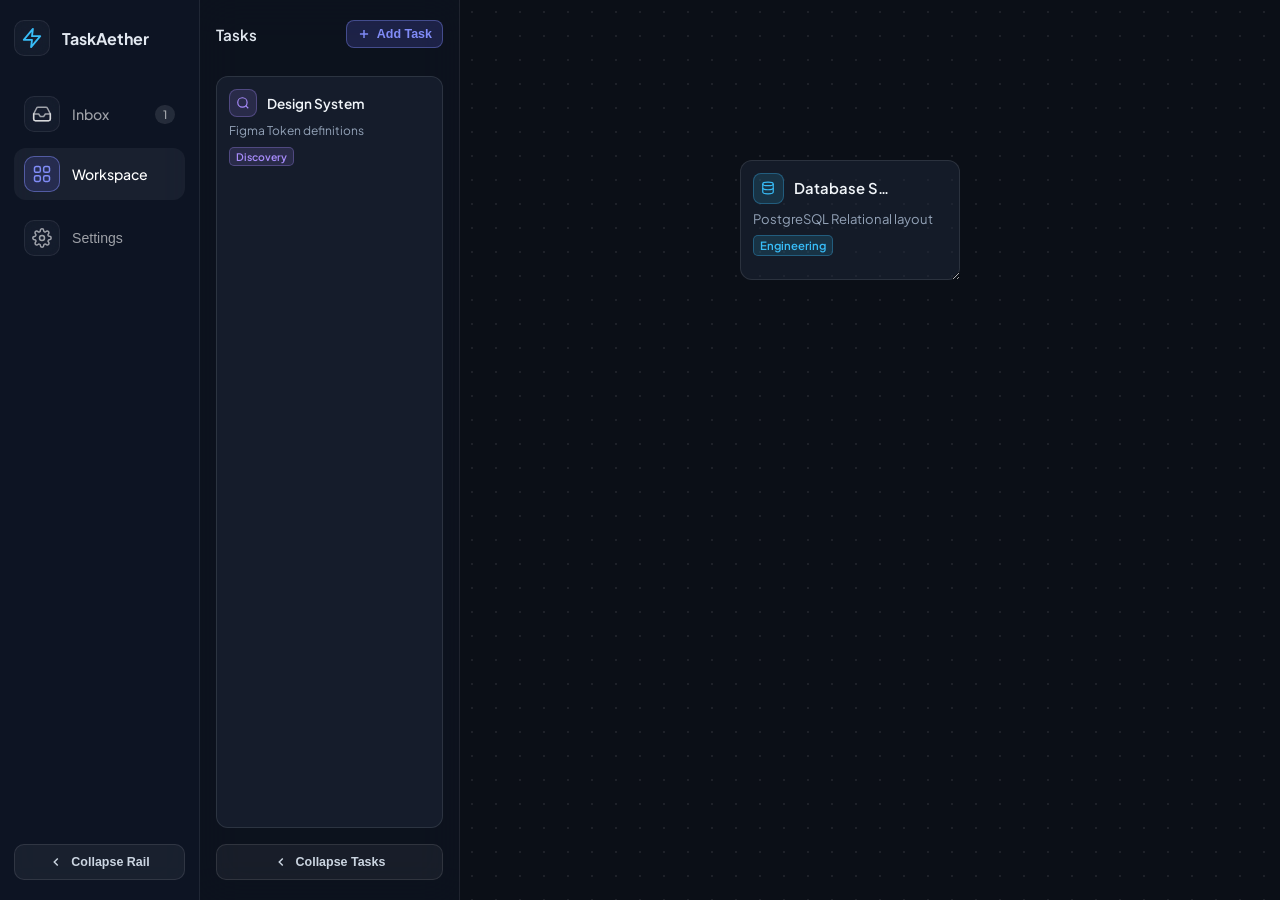
<file: index.html>
<!DOCTYPE html>
<html lang="en">
<head>
    <meta charset="UTF-8">
    <meta name="viewport" content="width=device-width, initial-scale=1.0">
    <title>TaskAether - Task Flow & Workspace</title>
    <link rel="preconnect" href="https://fonts.googleapis.com">
    <link rel="preconnect" href="https://fonts.gstatic.com" crossorigin>
    <link href="https://fonts.googleapis.com/css2?family=Plus+Jakarta+Sans:wght@400;500;600;700&family=Inter:wght@400;600&family=Courier+Prime&family=Georgia&family=Impact&display=swap" rel="stylesheet">
    <link rel="stylesheet" href="workspace.css">
</head>
<body>
    <div class="workspace-layout" id="workspace-layout">
        <!-- Navigation Rail Sidebar -->
        <aside class="sidebar left-rail" id="rail-sidebar">
            <div class="rail-menu">
                <div class="logo">
                    <div class="glass-icon brand-logo">
                        <svg width="22" height="22" viewBox="0 0 24 24" fill="none"><path d="M13 2L3 14h9l-1 8 10-12h-9l1-8z" stroke="#38bdf8" stroke-width="2" stroke-linecap="round" stroke-linejoin="round"/></svg>
                    </div>
                    <span class="sidebar-text logo-text">TaskAether</span>
                </div>
                
                <a href="index.html" class="rail-item" title="Inbox">
                    <div class="glass-icon">
                        <svg width="20" height="20" viewBox="0 0 24 24" fill="none" stroke="currentColor" stroke-width="1.8"><path d="M22 12h-6l-2 3h-4l-2-3H2v6a2 2 0 002 2h16a2 2 0 002-2v-6z"/><path d="M5.45 5.11L2 12v6a2 2 0 002 2h16a2 2 0 002-2v-6l-3.45-6.89A2 2 0 0016.76 4H7.24a2 2 0 00-1.79 1.11z"/></svg>
                    </div>
                    <span class="sidebar-text">Inbox</span>
                    <span class="rail-badge sidebar-text" id="inbox-count-badge">0</span>
                </a>
                
                <a href="#" class="rail-item active" title="Workspace">
                    <div class="glass-icon">
                        <svg width="20" height="20" viewBox="0 0 24 24" fill="none" stroke="currentColor" stroke-width="1.8"><rect x="3" y="3" width="7" height="7" rx="2"/><rect x="14" y="3" width="7" height="7" rx="2"/><rect x="14" y="14" width="7" height="7" rx="2"/><rect x="3" y="14" width="7" height="7" rx="2"/></svg>
                    </div>
                    <span class="sidebar-text">Workspace</span>
                </a>

                <!-- Rail Settings Menu Item Directly Below Workspace -->
                <div class="rail-settings-wrapper">
                    <button class="rail-item settings-btn" id="rail-settings-btn" title="Settings">
                        <div class="glass-icon">
                            <svg width="20" height="20" viewBox="0 0 24 24" fill="none" stroke="currentColor" stroke-width="1.8"><circle cx="12" cy="12" r="3"/><path d="M19.4 15a1.65 1.65 0 0 0 .33 1.82l.06.06a2 2 0 0 1 0 2.83 2 2 0 0 1-2.83 0l-.06-.06a1.65 1.65 0 0 0-1.82-.33 1.65 1.65 0 0 0-1 1.51V21a2 2 0 0 1-2 2 2 2 0 0 1-2-2v-.09A1.65 1.65 0 0 0 9 19.4a1.65 1.65 0 0 0-1.82.33l-.06.06a2 2 0 0 1-2.83 0 2 2 0 0 1 0-2.83l.06-.06a1.65 1.65 0 0 0 .33-1.82 1.65 1.65 0 0 0-1.51-1H3a2 2 0 0 1-2-2 2 2 0 0 1 2-2h.09A1.65 1.65 0 0 0 4.6 9a1.65 1.65 0 0 0-.33-1.82l-.06-.06a2 2 0 0 1 0-2.83 2 2 0 0 1 2.83 0l.06.06a1.65 1.65 0 0 0 1.82.33H9a1.65 1.65 0 0 0 1-1.51V3a2 2 0 0 1 2-2 2 2 0 0 1 2 2v.09a1.65 1.65 0 0 0 1 1.51 1.65 1.65 0 0 0 1.82-.33l.06-.06a2 2 0 0 1 2.83 0 2 2 0 0 1 0 2.83l-.06.06a1.65 1.65 0 0 0-.33 1.82V9a1.65 1.65 0 0 0 1.51 1H21a2 2 0 0 1 2 2 2 2 0 0 1-2 2h-.09a1.65 1.65 0 0 0-1.51 1z"/></svg>
                        </div>
                        <span class="sidebar-text">Settings</span>
                    </button>

                    <div class="settings-dropdown-menu" id="settings-dropdown-menu">
                        <div class="menu-header-title">Settings</div>
                        <button class="settings-opt-btn" id="opt-display-mode">
                            <svg width="15" height="15" viewBox="0 0 24 24" fill="none" stroke="currentColor" stroke-width="2"><rect x="2" y="3" width="20" height="14" rx="2" ry="2"/><line x1="8" y1="21" x2="16" y2="21"/><line x1="12" y1="17" x2="12" y2="21"/></svg>
                            <span>Display Mode</span>
                        </button>
                        <button class="settings-opt-btn" id="opt-theme">
                            <svg width="15" height="15" viewBox="0 0 24 24" fill="none" stroke="currentColor" stroke-width="2"><circle cx="12" cy="12" r="5"/><line x1="12" y1="1" x2="12" y2="3"/><line x1="12" y1="21" x2="12" y2="23"/><line x1="4.22" y1="4.22" x2="5.64" y2="5.64"/><line x1="18.36" y1="18.36" x2="19.78" y2="19.78"/><line x1="1" y1="12" x2="3" y2="12"/><line x1="21" y1="12" x2="23" y2="12"/><line x1="4.22" y1="19.78" x2="5.64" y2="18.36"/><line x1="18.36" y1="5.64" x2="19.78" y2="4.22"/></svg>
                            <span>Theme</span>
                        </button>
                        <div class="menu-divider"></div>
                        <button class="settings-opt-btn danger" id="opt-signout">
                            <svg width="15" height="15" viewBox="0 0 24 24" fill="none" stroke="currentColor" stroke-width="2"><path d="M9 21H5a2 2 0 0 1-2-2V5a2 2 0 0 1 2-2h4"/><polyline points="16 17 21 12 16 7"/><line x1="21" y1="12" x2="9" y2="12"/></svg>
                            <span>Sign Out</span>
                        </button>
                    </div>
                </div>
            </div>

            <!-- Bottom Collapse Button -->
            <button class="sidebar-collapse-btn bottom-btn" id="toggle-rail-btn" title="Collapse TaskAether Rail">
                <svg width="14" height="14" viewBox="0 0 24 24" fill="none" stroke="currentColor" stroke-width="2.5"><polyline points="15 18 9 12 15 6"/></svg>
                <span class="collapse-btn-text">Collapse Rail</span>
            </button>
            <div class="sidebar-resizer" data-sidebar="rail-sidebar"></div>
        </aside>

        <!-- Tasks Sidebar -->
        <section class="sidebar inbox-panel" id="inbox-sidebar">
            <div class="panel-header">
                <h2>Tasks</h2>
                <button class="add-task-btn" id="open-add-task-btn">
                    <svg width="14" height="14" viewBox="0 0 24 24" fill="none" stroke="currentColor" stroke-width="2.5"><line x1="12" y1="5" x2="12" y2="19"/><line x1="5" y1="12" x2="19" y2="12"/></svg>
                    <span>Add Task</span>
                </button>
            </div>
            
            <div class="task-list" id="inbox-task-list"></div>

            <!-- Bottom Collapse Button -->
            <button class="sidebar-collapse-btn bottom-btn" id="toggle-inbox-btn" title="Collapse Tasks">
                <svg width="14" height="14" viewBox="0 0 24 24" fill="none" stroke="currentColor" stroke-width="2.5"><polyline points="15 18 9 12 15 6"/></svg>
                <span class="collapse-btn-text">Collapse Tasks</span>
            </button>
            <div class="sidebar-resizer" data-sidebar="inbox-sidebar"></div>
        </section>

        <!-- Auto-Hiding Left Edge Uncollapse Zone -->
        <div class="left-uncollapse-zone" id="left-uncollapse-zone">
            <div class="uncollapse-buttons-stack">
                <button class="pull-sidebar-btn hidden" id="uncollapse-inbox-btn" title="Pull Tasks">
                    <svg width="16" height="16" viewBox="0 0 24 24" fill="none" stroke="currentColor" stroke-width="2.5"><polyline points="9 18 15 12 9 6"/></svg>
                    <span>Tasks</span>
                </button>
                <button class="pull-sidebar-btn hidden" id="uncollapse-rail-btn" title="Pull TaskAether Rail">
                    <svg width="16" height="16" viewBox="0 0 24 24" fill="none" stroke="currentColor" stroke-width="2.5"><polyline points="9 18 15 12 9 6"/></svg>
                    <span>TaskAether Rail</span>
                </button>
            </div>
        </div>

        <!-- Main Workspace Canvas Area -->
        <main class="canvas-area" id="canvas-container">
            <canvas id="freehand-canvas"></canvas>

            <svg id="connection-layer">
                <defs>
                    <marker id="arrow" viewBox="0 0 10 10" refX="7" refY="5" markerWidth="6" markerHeight="6" orient="auto-start-reverse">
                        <path d="M 0 0 L 10 5 L 0 10 z" fill="#818cf8"/>
                    </marker>
                </defs>
            </svg>

            <!-- Auto-Hiding Bottom Floating Control Toolbar -->
            <div class="bottom-toolbar-trigger-zone" id="bottom-toolbar-trigger-zone">
                <div class="bottom-toolbar" id="bottom-toolbar">
                    <button class="tool-btn active-mode" id="select-tool-btn" title="Select & Drag Mode">
                        <svg width="18" height="18" viewBox="0 0 24 24" fill="none" stroke="currentColor" stroke-width="2"><path d="M3 3l7 18 3-7 7-3L3 3z"/></svg>
                    </button>
                    <button class="tool-btn" id="pencil-tool-btn" title="Pencil / Freehand Draw">
                        <svg width="18" height="18" viewBox="0 0 24 24" fill="none" stroke="currentColor" stroke-width="2"><path d="M12 20h9"/><path d="M16.5 3.5a2.121 2.121 0 0 1 3 3L7 19l-4 1 1-4L16.5 3.5z"/></svg>
                    </button>
                    <button class="tool-btn" id="eraser-tool-btn" title="Eraser Tool">
                        <svg width="18" height="18" viewBox="0 0 24 24" fill="none" stroke="currentColor" stroke-width="2"><path d="M20 20H7L3 16C2 15 2 13 3 12L13 2C14 1 16 1 17 2L21 6C22 7 22 9 21 10L12 19L20 20Z"/><path d="M18 11l-5-5"/></svg>
                    </button>
                    
                    <div class="tool-group-wrapper">
                        <button class="tool-btn" id="text-tool-btn" title="Add Text Box">
                            <span style="font-weight:800; font-size:1.1rem; line-height:1;">T</span>
                        </button>
                        <select id="global-font-selector" class="font-dropdown-picker" title="Select Font Type">
                            <option value="'Plus Jakarta Sans', sans-serif">Jakarta Sans</option>
                            <option value="'Inter', sans-serif">Inter</option>
                            <option value="'Georgia', serif">Georgia</option>
                            <option value="'Courier Prime', monospace">Courier</option>
                            <option value="'Impact', sans-serif">Impact</option>
                        </select>
                    </div>
                    
                    <div class="shape-tool-wrapper">
                        <button class="tool-btn" id="shape-tool-btn" title="Choose Shapes Tool">
                            <svg width="18" height="18" viewBox="0 0 24 24" fill="none" stroke="currentColor" stroke-width="2"><rect x="3" y="3" width="7" height="7"/><circle cx="17.5" cy="6.5" r="3.5"/><path d="M3 21l7-10 7 10H3z"/></svg>
                        </button>
                        <div class="shapes-popup-menu" id="shapes-popup-menu">
                            <div class="menu-label">Draw Shape (Click & Drag Canvas)</div>
                            <div class="shape-options-grid">
                                <button class="shape-opt-btn selected" data-shape="rectangle" title="Rectangle">▭</button>
                                <button class="shape-opt-btn" data-shape="square" title="Square">▢</button>
                                <button class="shape-opt-btn" data-shape="triangle" title="Triangle">△</button>
                                <button class="shape-opt-btn" data-shape="line" title="Straight Line">╱</button>
                                <button class="shape-opt-btn" data-shape="curved-line" title="Curved Line">〜</button>
                            </div>
                            <div class="menu-label" style="margin-top: 8px;">Outline Color Spectrum</div>
                            <input type="color" id="shape-color-picker" class="spectrum-picker-btn" value="#38bdf8" />
                        </div>
                    </div>

                    <div class="toolbar-divider"></div>
                    <button class="tool-btn" id="quick-add-card-btn" title="Create New Task">
                        <svg width="18" height="18" viewBox="0 0 24 24" fill="none" stroke="currentColor" stroke-width="2"><line x1="12" y1="5" x2="12" y2="19"/><line x1="5" y1="12" x2="19" y2="12"/></svg>
                    </button>
                    <button class="tool-btn danger" id="delete-selected-btn" title="Delete Selected Entity">
                        <svg width="18" height="18" viewBox="0 0 24 24" fill="none" stroke="currentColor" stroke-width="2"><polyline points="3 6 5 6 21 6"/><path d="M19 6v14a2 2 0 0 1-2 2H7a2 2 0 0 1-2-2V6m3 0V4a2 2 0 0 1 2-2h4a2 2 0 0 1 2 2v2"/></svg>
                    </button>
                </div>
            </div>
        </main>
    </div>

    <!-- Arrow Context Menu -->
    <div id="arrow-color-context" class="context-color-menu">
        <label>Arrow Color Spectrum</label>
        <div class="color-palette-row">
            <button class="color-dot" data-color="#818cf8" style="background:#818cf8;"></button>
            <button class="color-dot" data-color="#38bdf8" style="background:#38bdf8;"></button>
            <button class="color-dot" data-color="#4ade80" style="background:#4ade80;"></button>
            <button class="color-dot" data-color="#facc15" style="background:#facc15;"></button>
            <button class="color-dot" data-color="#f43f5e" style="background:#f43f5e;"></button>
        </div>
        <input type="color" id="arrow-custom-color" class="spectrum-picker-btn" value="#818cf8" title="Custom Spectrum Color">
    </div>

    <!-- Glassmorphic Modal -->
    <div class="modal-backdrop" id="task-modal-backdrop">
        <div class="glass-modal">
            <div class="modal-header">
                <h3 id="modal-heading">Create Task</h3>
                <button class="modal-close-btn" id="close-modal-btn">&times;</button>
            </div>
            
            <div class="modal-body">
                <form class="modal-form" id="task-editor-form" onsubmit="return false;">
                    <div class="form-group">
                        <label>Task Name (Optional)</label>
                        <input type="text" id="task-input-title" placeholder="e.g. Build authentication system" />
                    </div>

                    <div class="form-row">
                        <div class="form-group">
                            <label>Icon</label>
                            <div class="icon-picker-grid" id="icon-picker"></div>
                        </div>

                        <div class="form-group">
                            <label>Accent Spectrum Color</label>
                            <div class="spectrum-picker-container">
                                <input type="color" id="task-spectrum-color" class="spectrum-picker-btn" value="#a78bfa" />
                                <span class="spectrum-hex-label" id="spectrum-hex-label">#a78bfa</span>
                            </div>
                        </div>
                    </div>

                    <div class="form-row">
                        <div class="form-group">
                            <label>Tag Label (Optional)</label>
                            <input type="text" id="task-input-label" placeholder="e.g. Engineering, Discovery" />
                        </div>
                        <div class="form-group">
                            <label>Due Date / Timeline (Text Field)</label>
                            <input type="text" id="task-input-date" placeholder="e.g. Tomorrow, Oct 24, ASAP" />
                        </div>
                    </div>

                    <div class="form-group">
                        <label>Notes / Description (Optional)</label>
                        <textarea id="task-input-notes" rows="2" placeholder="Implementation details..."></textarea>
                    </div>

                    <div class="form-group">
                        <label>Comments</label>
                        <div class="comments-list" id="task-comments-list"></div>
                        <div class="comment-input-row">
                            <input type="text" id="task-input-comment" placeholder="Add a comment..." />
                            <button type="button" class="btn-secondary" id="add-comment-btn">Add</button>
                        </div>
                    </div>
                </form>

                <div class="preview-section">
                    <label class="preview-label">Live Preview</label>
                    <div class="preview-card-container">
                        <div class="task-card-element" id="live-card-preview">
                            <div class="card-header">
                                <div class="card-icon-box" id="preview-icon-box">
                                    <span id="preview-icon-svg"></span>
                                </div>
                                <span class="card-title-text" id="preview-title">Task Title</span>
                            </div>
                            <p class="card-notes-text" id="preview-notes">Notes preview will show here...</p>
                            <div class="card-footer-meta">
                                <span class="card-tag-pill" id="preview-tag">Label</span>
                                <span class="card-date-pill" id="preview-date"></span>
                            </div>
                        </div>
                    </div>
                </div>
            </div>

            <div class="modal-footer">
                <button class="btn-secondary" id="cancel-modal-btn">Cancel</button>
                <button class="btn-primary" id="save-task-btn">Save Task</button>
            </div>
        </div>
    </div>

    <script src="workspace.js"></script>
</body>
</html>
</file>
<file: workspace.css>
* {
    margin: 0;
    padding: 0;
    box-sizing: border-box;
}

html, body {
    width: 100vw;
    height: 100vh;
    overflow: hidden !important;
    background: #0b0f17;
    color: #e2e8f0;
    font-family: 'Plus Jakarta Sans', sans-serif;
}

.workspace-layout {
    display: flex;
    height: 100vh;
    width: 100vw;
    overflow: hidden;
}

/* Glassmorphic UI Tokens */
.glass-icon {
    width: 36px;
    height: 36px;
    border-radius: 10px;
    background: rgba(255, 255, 255, 0.03);
    border: 1px solid rgba(255, 255, 255, 0.08);
    backdrop-filter: blur(8px);
    display: flex;
    align-items: center;
    justify-content: center;
    flex-shrink: 0;
}

/* Sidebars Layout & Performance */
.sidebar {
    position: relative;
    height: 100%;
    user-select: none;
    flex-shrink: 0;
    display: flex;
    flex-direction: column;
    justify-content: space-between;
    transition: width 0.3s cubic-bezier(0.16, 1, 0.3, 1), padding 0.3s ease;
    will-change: width, padding;
}

.sidebar.collapsed {
    width: 0 !important;
    min-width: 0 !important;
    padding: 0 !important;
    overflow: hidden !important;
    border: none !important;
}

/* Bottom Collapse Buttons */
.sidebar-collapse-btn.bottom-btn {
    margin-top: auto;
    width: 100%;
    height: 36px;
    border-radius: 10px;
    background: rgba(255, 255, 255, 0.05);
    border: 1px solid rgba(255, 255, 255, 0.1);
    color: #cbd5e1;
    display: flex;
    align-items: center;
    justify-content: center;
    gap: 8px;
    font-size: 0.78rem;
    font-weight: 600;
    cursor: pointer;
    transition: all 0.2s ease;
}

.sidebar-collapse-btn.bottom-btn:hover {
    background: rgba(255, 255, 255, 0.15);
    color: #fff;
}

/* Rail Settings Menu */
.rail-settings-wrapper {
    position: relative;
    margin-top: 4px;
}

.settings-btn {
    background: transparent;
    border: none;
    width: 100%;
    cursor: pointer;
}

.settings-dropdown-menu {
    position: absolute;
    top: 0;
    left: calc(100% + 10px);
    width: 190px;
    background: rgba(15, 23, 42, 0.92);
    backdrop-filter: blur(25px);
    -webkit-backdrop-filter: blur(25px);
    border: 1px solid rgba(255, 255, 255, 0.12);
    border-radius: 16px;
    padding: 8px;
    box-shadow: 0 15px 35px rgba(0, 0, 0, 0.5);
    display: flex;
    flex-direction: column;
    gap: 4px;
    opacity: 0;
    pointer-events: none;
    transform: translateX(-8px) scale(0.95);
    transition: all 0.25s cubic-bezier(0.16, 1, 0.3, 1);
    z-index: 200;
}

.settings-dropdown-menu.visible {
    opacity: 1;
    pointer-events: auto;
    transform: translateX(0) scale(1);
}

.menu-header-title {
    font-size: 0.72rem;
    font-weight: 700;
    color: #94a3b8;
    text-transform: uppercase;
    padding: 6px 10px 4px 10px;
    letter-spacing: 0.05em;
}

.settings-opt-btn {
    background: transparent;
    border: none;
    color: #e2e8f0;
    padding: 8px 10px;
    border-radius: 10px;
    font-size: 0.82rem;
    font-weight: 500;
    display: flex;
    align-items: center;
    gap: 10px;
    cursor: pointer;
    transition: background 0.2s, color 0.2s;
}

.settings-opt-btn:hover {
    background: rgba(255, 255, 255, 0.1);
    color: #ffffff;
}

.settings-opt-btn.danger { color: #f43f5e; }
.settings-opt-btn.danger:hover {
    background: rgba(244, 63, 94, 0.2);
    color: #f43f5e;
}

.menu-divider {
    height: 1px;
    background: rgba(255, 255, 255, 0.1);
    margin: 4px 0;
}

/* Left Uncollapse Pull Bar */
.left-uncollapse-zone {
    position: absolute;
    top: 0;
    left: 0;
    bottom: 0;
    width: 36px;
    z-index: 150;
    pointer-events: auto;
    display: flex;
    align-items: center;
}

.uncollapse-buttons-stack {
    display: flex;
    flex-direction: column;
    gap: 8px;
    margin-left: 8px;
    opacity: 0;
    transform: translateX(-15px);
    pointer-events: none;
    transition: opacity 0.25s ease, transform 0.25s cubic-bezier(0.16, 1, 0.3, 1);
}

.left-uncollapse-zone:hover .uncollapse-buttons-stack {
    opacity: 1;
    transform: translateX(0);
    pointer-events: auto;
}

.pull-sidebar-btn {
    display: flex;
    align-items: center;
    gap: 8px;
    padding: 8px 12px;
    border-radius: 10px;
    background: rgba(15, 23, 42, 0.92);
    border: 1px solid rgba(255, 255, 255, 0.15);
    color: #818cf8;
    backdrop-filter: blur(16px);
    font-size: 0.78rem;
    font-weight: 600;
    cursor: pointer;
    box-shadow: 0 8px 24px rgba(0, 0, 0, 0.4);
    white-space: nowrap;
    transition: background 0.2s, transform 0.2s;
}

.pull-sidebar-btn:hover {
    background: rgba(30, 41, 59, 0.95);
    color: #ffffff;
    transform: scale(1.04);
}

.pull-sidebar-btn.hidden { display: none !important; }

.sidebar-resizer {
    position: absolute;
    right: 0;
    top: 0;
    width: 4px;
    height: 100%;
    cursor: col-resize;
    z-index: 60;
}

.sidebar-resizer:hover, .sidebar-resizer.resizing { background: rgba(129, 140, 248, 0.5); }

.left-rail {
    width: 200px;
    min-width: 64px;
    max-width: 280px;
    background: rgba(15, 23, 42, 0.7);
    backdrop-filter: blur(20px);
    border-right: 1px solid rgba(255, 255, 255, 0.08);
    padding: 20px 14px;
}

.logo { display: flex; align-items: center; gap: 12px; font-weight: 700; font-size: 1rem; margin-bottom: 24px; }
.rail-menu { display: flex; flex-direction: column; gap: 8px; }

.rail-item {
    display: flex;
    align-items: center;
    gap: 12px;
    padding: 8px 10px;
    border-radius: 12px;
    color: rgba(255, 255, 255, 0.6);
    text-decoration: none;
    font-size: 0.88rem;
    font-weight: 500;
}

.rail-item:hover, .rail-item.active { background: rgba(255, 255, 255, 0.05); color: #ffffff; }
.rail-item.active .glass-icon { border-color: rgba(129, 140, 248, 0.5); background: rgba(99, 102, 241, 0.15); color: #818cf8; }
.rail-badge { margin-left: auto; background: rgba(255, 255, 255, 0.1); padding: 2px 8px; border-radius: 10px; font-size: 0.72rem; }

/* Tasks Drop Target Sidebar */
.inbox-panel {
    width: 260px;
    min-width: 200px;
    max-width: 360px;
    background: rgba(15, 23, 42, 0.4);
    backdrop-filter: blur(20px);
    border-right: 1px solid rgba(255, 255, 255, 0.08);
    padding: 20px 16px;
    gap: 16px;
    transition: background 0.2s, border-color 0.2s;
}

.inbox-panel.drop-target-active {
    background: rgba(99, 102, 241, 0.15) !important;
    border-right-color: #818cf8 !important;
}

.panel-header { display: flex; align-items: center; justify-content: space-between; margin-bottom: 12px; }
.panel-header h2 { font-size: 0.95rem; font-weight: 600; }

.add-task-btn {
    display: flex;
    align-items: center;
    gap: 6px;
    background: rgba(99, 102, 241, 0.2);
    border: 1px solid rgba(129, 140, 248, 0.4);
    color: #818cf8;
    padding: 6px 10px;
    border-radius: 8px;
    font-size: 0.78rem;
    font-weight: 600;
    cursor: pointer;
    transition: all 0.2s;
}

.add-task-btn:hover { background: rgba(99, 102, 241, 0.35); color: #ffffff; }

.task-list { display: flex; flex-direction: column; gap: 10px; overflow-y: auto; flex: 1; }

/* Task Cards */
.task-card-element {
    position: relative;
    background: rgba(30, 41, 59, 0.5);
    border: 1px solid rgba(255, 255, 255, 0.1);
    border-radius: 12px;
    padding: 12px;
    cursor: grab;
    user-select: none;
    transition: border-color 0.2s, box-shadow 0.2s;
    height: 100%;
}

.task-card-element:hover {
    border-color: rgba(255, 255, 255, 0.25);
    background: rgba(30, 41, 59, 0.7);
}

.card-header { display: flex; align-items: center; gap: 10px; margin-bottom: 6px; }

.card-icon-box {
    width: 28px;
    height: 28px;
    border-radius: 8px;
    display: flex;
    align-items: center;
    justify-content: center;
    flex-shrink: 0;
}

.card-title-text { font-size: 0.85rem; font-weight: 600; color: #f1f5f9; flex: 1; overflow: hidden; text-overflow: ellipsis; white-space: nowrap; }

.card-actions-menu { display: flex; gap: 4px; opacity: 0; transition: opacity 0.2s; }
.task-card-element:hover .card-actions-menu { opacity: 1; }

.card-action-btn {
    background: rgba(255, 255, 255, 0.08);
    border: none;
    color: #cbd5e1;
    border-radius: 4px;
    padding: 2px 6px;
    font-size: 0.7rem;
    cursor: pointer;
}
.card-action-btn:hover { background: rgba(255, 255, 255, 0.2); color: #fff; }

.card-notes-text { font-size: 0.75rem; color: #94a3b8; margin-bottom: 8px; line-height: 1.3; display: -webkit-box; -webkit-line-clamp: 2; -webkit-box-orient: vertical; overflow: hidden; }

.card-footer-meta { display: flex; align-items: center; gap: 6px; flex-wrap: wrap; }
.card-tag-pill { font-size: 0.65rem; padding: 2px 6px; border-radius: 5px; font-weight: 600; }
.card-date-pill { font-size: 0.65rem; color: #64748b; margin-left: auto; }

/* Canvas Area Hardware Acceleration */
.canvas-area {
    position: relative;
    flex: 1;
    height: 100%;
    background-image: radial-gradient(rgba(255, 255, 255, 0.08) 1px, transparent 1px);
    background-size: 24px 24px;
    overflow: hidden;
    transform: translateZ(0);
}

#freehand-canvas {
    position: absolute;
    top: 0;
    left: 0;
    width: 100%;
    height: 100%;
    pointer-events: none;
    z-index: 2;
}

.canvas-area.draw-mode #freehand-canvas,
.canvas-area.erase-mode #freehand-canvas {
    pointer-events: auto;
    cursor: crosshair;
}

#connection-layer {
    position: absolute;
    top: 0;
    left: 0;
    width: 100%;
    height: 100%;
    pointer-events: none;
    z-index: 1;
}

/* Connection Paths */
.connection-path { pointer-events: stroke; cursor: pointer; transition: stroke-width 0.2s; }
.connection-path:hover { stroke-width: 4px !important; }

.connection-path.selected {
    stroke-dasharray: 6 3;
    stroke-width: 3.5px !important;
    filter: drop-shadow(0 0 4px rgba(255, 255, 255, 0.8));
}

/* Resizable Hardware-Accelerated Workspace Cards */
.workspace-block {
    position: absolute;
    min-width: 180px;
    min-height: 90px;
    width: 220px;
    height: 120px;
    z-index: 10;
    cursor: move;
    resize: both;
    overflow: hidden;
    will-change: left, top, width, height;
}

.workspace-block.selected .task-card-element {
    border-color: #818cf8;
    box-shadow: 0 0 18px rgba(129, 140, 248, 0.35);
}

.workspace-block.valid-target .task-card-element {
    border-color: #4ade80 !important;
    box-shadow: 0 0 20px rgba(74, 222, 128, 0.5) !important;
}

/* 8 Anchor Connection Points */
.connection-handle {
    position: absolute;
    width: 10px;
    height: 10px;
    border-radius: 50%;
    background: #818cf8;
    border: 2px solid #0b0f17;
    cursor: crosshair;
    opacity: 0;
    transition: opacity 0.2s, transform 0.2s;
    z-index: 30;
}

.workspace-block:hover .connection-handle { opacity: 1; }
.connection-handle:hover { transform: scale(1.5); background: #38bdf8; }

.handle-top         { top: -5px; left: 50%; transform: translateX(-50%); }
.handle-top-right   { top: -5px; right: -5px; }
.handle-right       { right: -5px; top: 50%; transform: translateY(-50%); }
.handle-bottom-right{ bottom: -5px; right: -5px; }
.handle-bottom      { bottom: -5px; left: 50%; transform: translateX(-50%); }
.handle-bottom-left { bottom: -5px; left: -5px; }
.handle-left        { left: -5px; top: 50%; transform: translateY(-50%); }
.handle-top-left    { top: -5px; left: -5px; }

/* Resizable Text Box */
.workspace-text-box {
    position: absolute;
    min-width: 100px;
    min-height: 48px;
    width: 160px;
    height: 60px;
    padding: 8px 12px;
    background: rgba(15, 23, 42, 0.85);
    border: 1px dashed rgba(255, 255, 255, 0.3);
    border-radius: 10px;
    color: #f8fafc;
    outline: none;
    z-index: 10;
    cursor: move;
    resize: both;
    overflow: hidden;
    display: flex;
    align-items: center;
    justify-content: center;
    box-shadow: 0 4px 16px rgba(0,0,0,0.3);
    will-change: left, top, width, height;
}

.workspace-text-box:focus, .workspace-text-box.selected {
    border-style: solid;
    border-color: #38bdf8;
    box-shadow: 0 0 14px rgba(56, 189, 248, 0.4);
}

.tool-group-wrapper {
    display: flex;
    align-items: center;
    gap: 4px;
}

.font-dropdown-picker {
    background: rgba(255, 255, 255, 0.08);
    border: 1px solid rgba(255, 255, 255, 0.12);
    color: #e2e8f0;
    border-radius: 8px;
    padding: 4px 8px;
    font-size: 0.75rem;
    outline: none;
    cursor: pointer;
}

.font-dropdown-picker option { background: #0f172a; color: #fff; }

/* Shapes Tool Submenu */
.shape-tool-wrapper {
    position: relative;
    display: flex;
    align-items: center;
}

.shapes-popup-menu {
    position: absolute;
    bottom: calc(100% + 12px);
    left: 50%;
    transform: translateX(-50%) scale(0.95);
    background: rgba(15, 23, 42, 0.95);
    border: 1px solid rgba(255, 255, 255, 0.15);
    backdrop-filter: blur(20px);
    border-radius: 14px;
    padding: 12px;
    display: none;
    flex-direction: column;
    gap: 8px;
    box-shadow: 0 10px 30px rgba(0,0,0,0.5);
    z-index: 180;
}

.shapes-popup-menu.visible { display: flex; transform: translateX(-50%) scale(1); }

.shapes-popup-menu .menu-label {
    font-size: 0.7rem;
    font-weight: 700;
    color: #94a3b8;
    text-transform: uppercase;
}

.shape-options-grid { display: flex; gap: 6px; }

.shape-opt-btn {
    width: 32px;
    height: 32px;
    border-radius: 8px;
    background: rgba(255, 255, 255, 0.06);
    border: 1px solid rgba(255, 255, 255, 0.1);
    color: #fff;
    font-size: 1.1rem;
    cursor: pointer;
    display: flex;
    align-items: center;
    justify-content: center;
}

.shape-opt-btn:hover, .shape-opt-btn.selected {
    background: rgba(99, 102, 241, 0.3);
    border-color: #818cf8;
}

/* Floating Toolbar Zone */
.bottom-toolbar-trigger-zone {
    position: absolute;
    bottom: 0;
    left: 50%;
    transform: translateX(-50%);
    width: 600px;
    height: 80px;
    display: flex;
    align-items: flex-end;
    justify-content: center;
    padding-bottom: 20px;
    z-index: 100;
}

.bottom-toolbar {
    background: rgba(15, 23, 42, 0.92);
    backdrop-filter: blur(20px);
    border: 1px solid rgba(255, 255, 255, 0.12);
    border-radius: 16px;
    padding: 6px 12px;
    display: flex;
    align-items: center;
    gap: 6px;
    box-shadow: 0 10px 35px rgba(0, 0, 0, 0.5);
    opacity: 0;
    transform: translateY(40px);
    pointer-events: none;
    transition: opacity 0.3s ease, transform 0.3s cubic-bezier(0.16, 1, 0.3, 1);
}

.bottom-toolbar-trigger-zone:hover .bottom-toolbar {
    opacity: 1;
    transform: translateY(0);
    pointer-events: auto;
}

.toolbar-divider { width: 1px; height: 18px; background: rgba(255, 255, 255, 0.15); margin: 0 4px; }
.tool-btn { background: transparent; border: none; color: rgba(255, 255, 255, 0.6); padding: 8px; border-radius: 8px; cursor: pointer; display: flex; align-items: center; }
.tool-btn:hover { background: rgba(255, 255, 255, 0.1); color: #ffffff; }
.tool-btn.danger:hover { background: rgba(244, 63, 94, 0.2); color: #f43f5e; }

.tool-btn.active-mode {
    background: rgba(99, 102, 241, 0.25) !important;
    color: #818cf8 !important;
    border: 1px solid rgba(129, 140, 248, 0.4);
}

/* Color Picker */
.spectrum-picker-container { display: flex; align-items: center; gap: 10px; }
.spectrum-picker-btn {
    appearance: none;
    -webkit-appearance: none;
    border: 1px solid rgba(255, 255, 255, 0.2);
    width: 36px;
    height: 32px;
    border-radius: 8px;
    cursor: pointer;
    background: transparent;
    padding: 2px;
}
.spectrum-hex-label { font-size: 0.8rem; font-weight: 600; color: #cbd5e1; }

/* Right Click Context Menu */
.context-color-menu {
    position: fixed;
    display: none;
    background: rgba(15, 23, 42, 0.95);
    border: 1px solid rgba(255, 255, 255, 0.15);
    backdrop-filter: blur(20px);
    border-radius: 12px;
    padding: 10px 14px;
    box-shadow: 0 10px 30px rgba(0,0,0,0.5);
    z-index: 300;
    flex-direction: column;
    gap: 8px;
}

.context-color-menu.visible { display: flex; }
.context-color-menu label { font-size: 0.72rem; font-weight: 700; color: #94a3b8; text-transform: uppercase; }
.color-palette-row { display: flex; gap: 8px; }
.color-dot { width: 20px; height: 20px; border-radius: 50%; border: 2px solid transparent; cursor: pointer; }
.color-dot:hover { transform: scale(1.15); border-color: #ffffff; }

/* Modal Elements */
.modal-backdrop {
    position: fixed;
    top: 0; left: 0; width: 100vw; height: 100vh;
    background: rgba(0, 0, 0, 0.65);
    backdrop-filter: blur(8px);
    z-index: 200;
    display: flex;
    align-items: center;
    justify-content: center;
    opacity: 0;
    pointer-events: none;
    transition: opacity 0.2s;
}

.modal-backdrop.active { opacity: 1; pointer-events: auto; }

.glass-modal {
    width: 680px;
    max-width: 90vw;
    background: rgba(15, 23, 42, 0.92);
    border: 1px solid rgba(255, 255, 255, 0.12);
    border-radius: 20px;
    box-shadow: 0 20px 50px rgba(0, 0, 0, 0.6);
    display: flex;
    flex-direction: column;
    overflow: hidden;
}

.modal-header { display: flex; justify-content: space-between; align-items: center; padding: 18px 24px; border-bottom: 1px solid rgba(255, 255, 255, 0.08); }
.modal-header h3 { font-size: 1.1rem; font-weight: 600; }
.modal-close-btn { background: none; border: none; color: #94a3b8; font-size: 1.5rem; cursor: pointer; }
.modal-close-btn:hover { color: #fff; }

.modal-body { display: flex; gap: 24px; padding: 24px; max-height: 75vh; overflow-y: auto; }
.modal-form { flex: 1.2; display: flex; flex-direction: column; gap: 14px; }

.form-group { display: flex; flex-direction: column; gap: 6px; }
.form-group label { font-size: 0.75rem; font-weight: 600; color: #94a3b8; text-transform: uppercase; }
.form-row { display: flex; gap: 12px; }
.form-row .form-group { flex: 1; }

input[type="text"], textarea {
    background: rgba(255, 255, 255, 0.04);
    border: 1px solid rgba(255, 255, 255, 0.1);
    border-radius: 8px;
    padding: 8px 12px;
    color: #fff;
    font-family: inherit;
    font-size: 0.85rem;
    outline: none;
}
input:focus, textarea:focus { border-color: #818cf8; }

.icon-picker-grid { display: flex; flex-wrap: wrap; gap: 6px; }
.icon-option { width: 30px; height: 30px; border-radius: 6px; background: rgba(255,255,255,0.05); border: 1px solid rgba(255,255,255,0.08); display: flex; align-items: center; justify-content: center; cursor: pointer; }
.icon-option:hover, .icon-option.selected { border-color: #818cf8; background: rgba(129, 140, 248, 0.2); }

.comments-list { display: flex; flex-direction: column; gap: 6px; max-height: 100px; overflow-y: auto; }
.comment-item { display: flex; justify-content: space-between; align-items: center; background: rgba(255,255,255,0.03); padding: 4px 8px; border-radius: 6px; font-size: 0.75rem; }
.comment-delete { color: #f43f5e; cursor: pointer; margin-left: 8px; }
.comment-input-row { display: flex; gap: 6px; }
.comment-input-row input { flex: 1; }

.preview-section { flex: 0.8; background: rgba(0, 0, 0, 0.2); border-radius: 12px; padding: 16px; border: 1px solid rgba(255, 255, 255, 0.05); }
.preview-label { font-size: 0.75rem; font-weight: 600; color: #94a3b8; text-transform: uppercase; margin-bottom: 12px; display: block; }

.modal-footer { display: flex; justify-content: flex-end; gap: 12px; padding: 16px 24px; border-top: 1px solid rgba(255, 255, 255, 0.08); }
.btn-primary { background: #6366f1; border: none; color: #fff; padding: 8px 16px; border-radius: 8px; font-weight: 600; cursor: pointer; }
.btn-primary:hover { background: #4f46e5; }
.btn-secondary { background: rgba(255,255,255,0.08); border: none; color: #ccc; padding: 8px 16px; border-radius: 8px; cursor: pointer; }
.btn-secondary:hover { background: rgba(255,255,255,0.15); color: #fff; }
</file>
